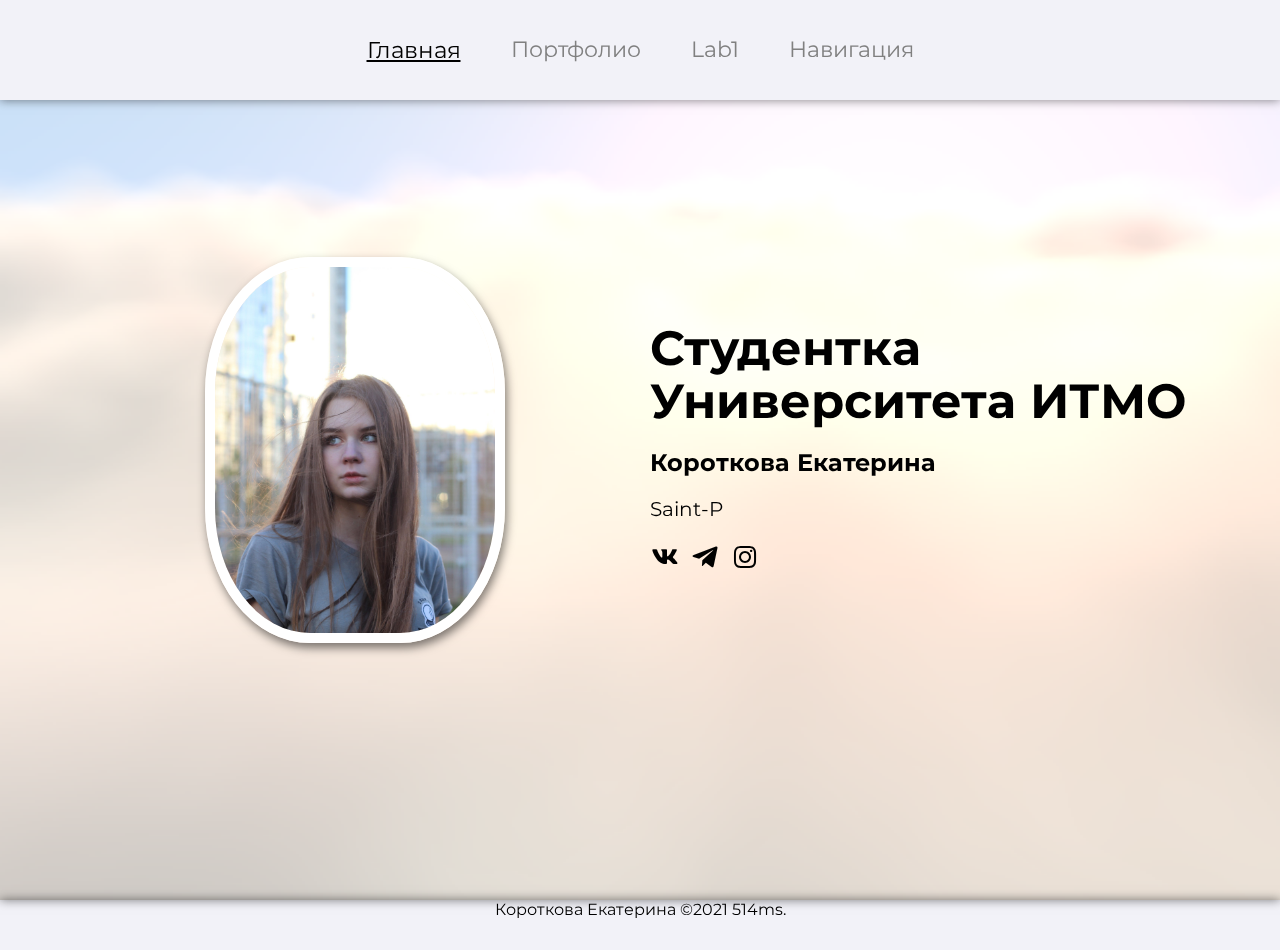
<file: index.html>
<!DOCTYPE html>
<html lang="ru">

<head>
    <meta charset="UTF-8">
    <meta name="keywords" content="Короткова Екатерина, M33071, веб-программирование, портфолио веб-разработчика, сайт-портфолио">
    <meta name="description" content="Портфолио веб-разработчика">
    <title>Korotkova.Ekaterina</title>
    <link rel="preconnect" href="https://fonts.gstatic.com">
    <link href="https://fonts.googleapis.com/css2?family=Montserrat:wght@300;400;500;600;700&display=swap"
          rel="stylesheet">
    <link rel="stylesheet" href="https://cdn.jsdelivr.net/npm/boxicons@latest/css/boxicons.min.css">

    <link rel="stylesheet" href="Css_files/outlines.css">
    <link rel="stylesheet" href="Css_files/table.css">
    <link rel="stylesheet" href="Css_files/gallery.css">

    <meta name="viewport" content="width=device-width, initial-scale=1.0">
    <script src="JavaScript/timer.js"></script>

</head>

<body>

<header class="header">
        <nav class="header__nav">
            <ul>
                <li><a class="header-a" href="index.html">Главная</a></li>
                <li><a class="header-a" href="HTML_Pages/Portfolio.html">Портфолио</a></li>
                <li> <a class="header-a"  href="HTML_Pages/Start.html">Lab1</a> </li>
            <div class="dropdown">
                 <a onclick="showMenu()" class="dropbtn">Навигация</a>
                <div id="myDropdown" class="dropdown-content">

                    <li> <a class="header-a"  href="HTML_Pages/Experience.html">Опыт</a> </li>
                    <li>  <a class="header-a"  href="HTML_Pages/Gallery.html">Галерея</a> </li>
                    <li> <a class="header-a"  href="HTML_Pages/TodoList.html">Todo</a> </li>
                    <li> <a class="header-a"  href="HTML_Pages/Requests.html">Запрос</a> </li>
                    <li> <a class="header-a"  href="HTML_Pages/Slider.html">Slider</a> </li>
                </div>
            </div>
                </ul>
        </nav>

</header>
<main id = "intro">
    <section class="content" >
        <div class="container content__container">
            <div class="content__box">
                <img src="Photos/1.png" alt="">
            </div>
            <div class="content__about">
                <h1 class="content__title">Студентка Университета ИТМО</h1>
                <h2 class="content__subtitle">Короткова Екатерина</h2>
                <p class="content__description">
                    Saint-P
                </p>
                <div class="content__links">
                    <a class="content__link" href="https://vk.com/korotokk"><i class='bx bxl-vk'></i></a>
                    <a class="content__link" href="https://t.me/ka_korotkova"><i class='bx bxl-telegram'></i></a>
                    <a class="content__link" href="https://www.instagram.com/ka.korotkova/"><i class='bx bxl-instagram'></i></a>
                </div>
            </div>



        </div>

    </section>
</main>
<!--we use a 3js file, download it locally-->
<script src="three.min.js"></script>
<!--start use clouds , download it locally-->
<script src="vanta.clouds.min.js"></script>
<!--start our app-->
<script src="app.js"></script>
</body>
<footer>
    <p>Короткова Екатерина <span>©2021</span></p>
</footer>
</html>
</file>
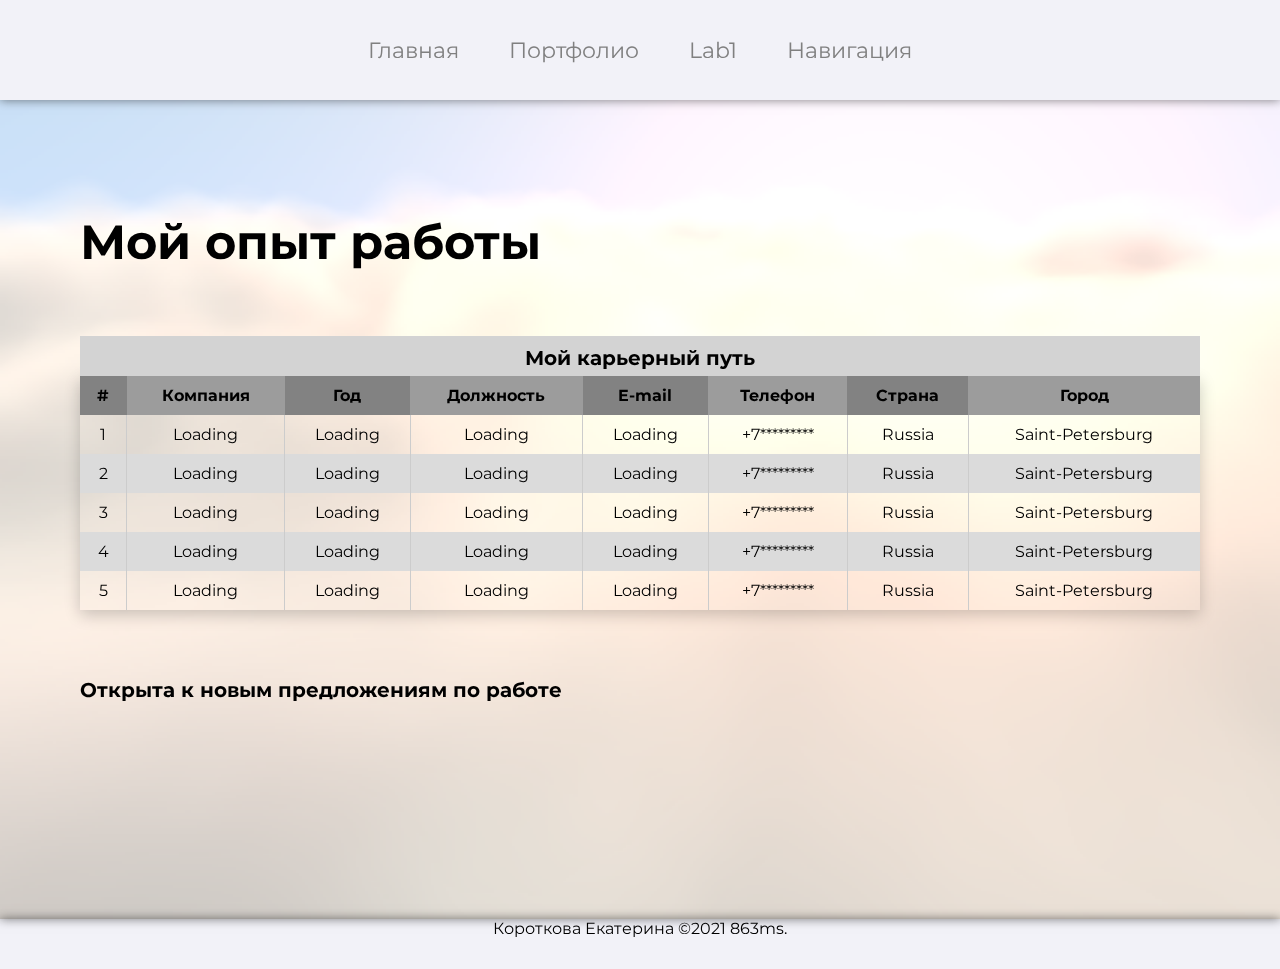
<file: HTML_Pages/Experience.html>
<!DOCTYPE html>
<html lang="en">
<head>
    <meta charset="UTF-8">
    <title>Experience</title>
    <link rel="preconnect" href="https://fonts.gstatic.com">
    <link href="https://fonts.googleapis.com/css2?family=Montserrat:wght@300;400;500;600;700&display=swap"
          rel="stylesheet">
    <link rel="stylesheet" href="https://cdn.jsdelivr.net/npm/boxicons@latest/css/boxicons.min.css">

    <link rel="stylesheet" href="../Css_files/outlines.css">
    <link rel="stylesheet" href="../Css_files/table.css">
    <link rel="stylesheet" href="../Css_files/gallery.css">
    <meta name="viewport" content="width=device-width, initial-scale=1.0">.
    <script src="../JavaScript/timer.js"></script>

</head>
<body>
<header class="header">
    <nav class="header__nav">
        <ul>
            <li><a class="header-a" href="../index.html">Главная</a></li>
            <li><a class="header-a" href="../HTML_Pages/Portfolio.html">Портфолио</a></li>
            <li> <a class="header-a"  href="../HTML_Pages/Start.html">Lab1</a> </li>
            <div class="dropdown">
                <a onclick="showMenu()" class="dropbtn">Навигация</a>
                <div id="myDropdown" class="dropdown-content">
                    <li> <a class="header-a"  href="../HTML_Pages/Experience.html">Опыт</a> </li>
                    <li>  <a class="header-a"  href="Gallery.html">Галерея</a> </li>
                    <li> <a class="header-a"  href="../HTML_Pages/TodoList.html">Todo</a> </li>
                    <li> <a class="header-a"  href="../HTML_Pages/Requests.html">Запрос</a> </li>
                    <li> <a class="header-a"  href="../HTML_Pages/Slider.html">Slider</a> </li>
                </div>
            </div>
        </ul>
    </nav>
</header>

<main id = "intro">
    <section class="content" id="table">
        <div class="container content__container">
            <div class ="content__about">
                <h1 class="content__title">Мой опыт работы</h1>
                <div class="container__mtb-3">
                    <table class="table">
                        <caption> <strong>Мой карьерный путь</strong> </caption>
                        <thead>
                        <tr>
                            <th>#</th>
                            <th>Компания</th>
                            <th>Год</th>
                            <th>Должность</th>
                            <th>E-mail</th>
                            <th>Телефон</th>
                            <th>Страна</th>
                            <th>Город</th>
                        </tr>
                        </thead>
                        <tbody>
                        <tr>
                            <td>1</td>
                            <td>Loading</td>
                            <td>Loading</td>
                            <td>Loading</td>
                            <td>Loading</td>
                            <td>+7*********</td>
                            <td>Russia</td>
                            <td>Saint-Petersburg</td>
                        </tr>
                        <tr>
                            <td>2</td>
                            <td>Loading</td>
                            <td>Loading</td>
                            <td>Loading</td>
                            <td>Loading</td>
                            <td>+7*********</td>
                            <td>Russia</td>
                            <td>Saint-Petersburg</td>
                        </tr>
                        <tr>
                            <td>3</td>
                            <td>Loading</td>
                            <td>Loading</td>
                            <td>Loading</td>
                            <td>Loading</td>
                            <td>+7*********</td>
                            <td>Russia</td>
                            <td>Saint-Petersburg</td>
                        </tr>
                        <tr>
                            <td>4</td>
                            <td>Loading</td>
                            <td>Loading</td>
                            <td>Loading</td>
                            <td>Loading</td>
                            <td>+7*********</td>
                            <td>Russia</td>
                            <td>Saint-Petersburg</td>
                        </tr>
                        <tr>
                            <td>5</td>
                            <td>Loading</td>
                            <td>Loading</td>
                            <td>Loading</td>
                            <td>Loading</td>
                            <td>+7*********</td>
                            <td>Russia</td>
                            <td>Saint-Petersburg</td>
                        </tr>
                        </tbody>
                    </table>
                </div>
                <p class="content__description">
                    <strong> Открыта к новым предложениям по работе </strong>
                </p>
            </div>
        </div>
    </section>
</main>
<script src="../three.min.js"></script>
<script src="../vanta.clouds.min.js"></script>
<script src="../app.js"></script>
</body>
<footer>
    <p>Короткова Екатерина <span>©2021</span></p>
</footer>
</html>
</file>
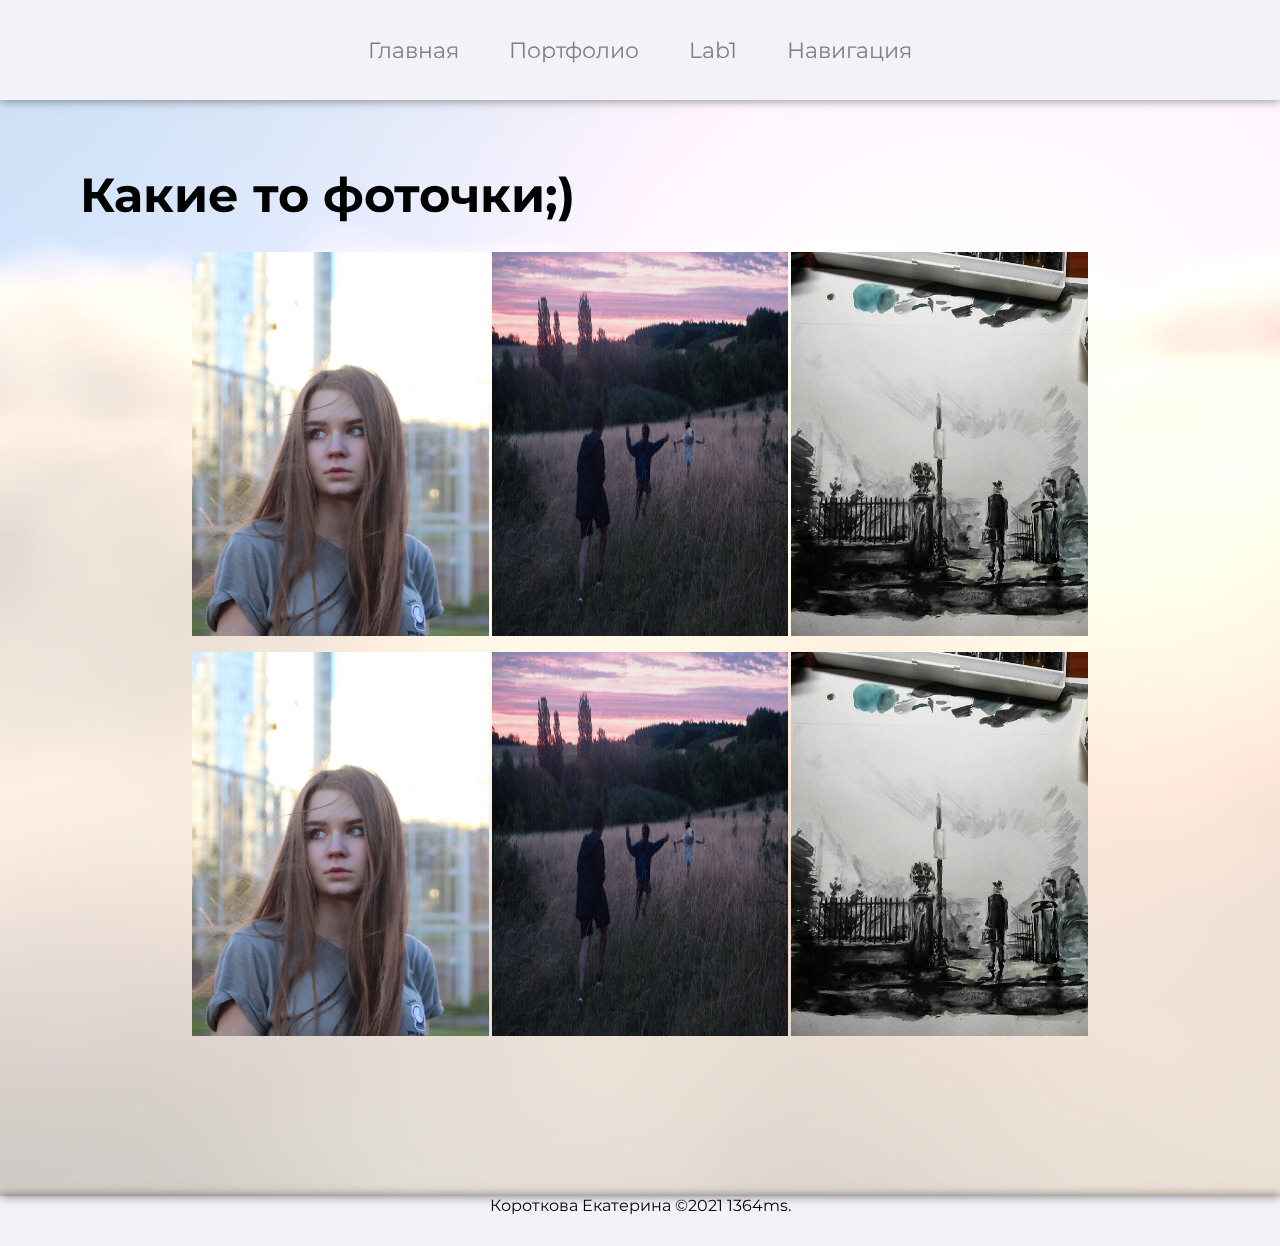
<file: HTML_Pages/Gallery.html>
<!DOCTYPE html>
<html lang="en">
<head>
    <meta charset="UTF-8">
    <title>Gallery</title>
    <link rel="preconnect" href="https://fonts.gstatic.com">
    <link href="https://fonts.googleapis.com/css2?family=Montserrat:wght@300;400;500;600;700&display=swap"
          rel="stylesheet">
    <link rel="stylesheet" href="https://cdn.jsdelivr.net/npm/boxicons@latest/css/boxicons.min.css">

    <link rel="stylesheet" href="../Css_files/outlines.css">
    <link rel="stylesheet" href="../Css_files/table.css">
    <link rel="stylesheet" href="../Css_files/gallery.css">
    <meta name="viewport" content="width=device-width, initial-scale=1.0">.
    <script src="../JavaScript/timer.js"></script>

</head>
<body>
<header class="header">
    <nav class="header__nav">
        <ul>
            <li><a class="header-a" href="../index.html">Главная</a></li>
            <li><a class="header-a" href="../HTML_Pages/Portfolio.html">Портфолио</a></li>
            <li> <a class="header-a"  href="../HTML_Pages/Start.html">Lab1</a> </li>
            <div class="dropdown">
                <a onclick="showMenu()" class="dropbtn">Навигация</a>
                <div id="myDropdown" class="dropdown-content">
                    <li> <a class="header-a"  href="../HTML_Pages/Experience.html">Опыт</a> </li>
                    <li>  <a class="header-a"  href="../HTML_Pages/Gallery.html">Галерея</a> </li>
                    <li> <a class="header-a"  href="../HTML_Pages/TodoList.html">Todo</a> </li>
                    <li> <a class="header-a"  href="../HTML_Pages/Requests.html">Запрос</a> </li>
                    <li> <a class="header-a"  href="../HTML_Pages/Slider.html">Slider</a> </li>
                </div>
            </div>
        </ul>
    </nav>
</header>

<main id = "intro">
    <section class="content" id="photo">
        <div class =" container content__container">
            <div class="content__about">
                <h1 class="content__title">Какие то фоточки;)</h1>
                <div class="photo-grid">
                    <img src="../Photos/1.png" alt="" srcset="">
                    <img src="../Photos/2.png" alt="" srcset="">
                    <img src="../Photos/3.png" alt="" srcset="">
                    <img src="../Photos/1.png" alt="" srcset="">
                    <img src="../Photos/2.png" alt="" srcset="">
                    <img src="../Photos/3.png" alt="" srcset="">
                </div>
            </div>
        </div>
    </section>

</main>
<script src="../three.min.js"></script>
<script src="../vanta.clouds.min.js"></script>
<script src="../app.js"></script>
</body>
<footer>
    <p>Короткова Екатерина <span>©2021</span></p>
</footer>
</html>
</file>
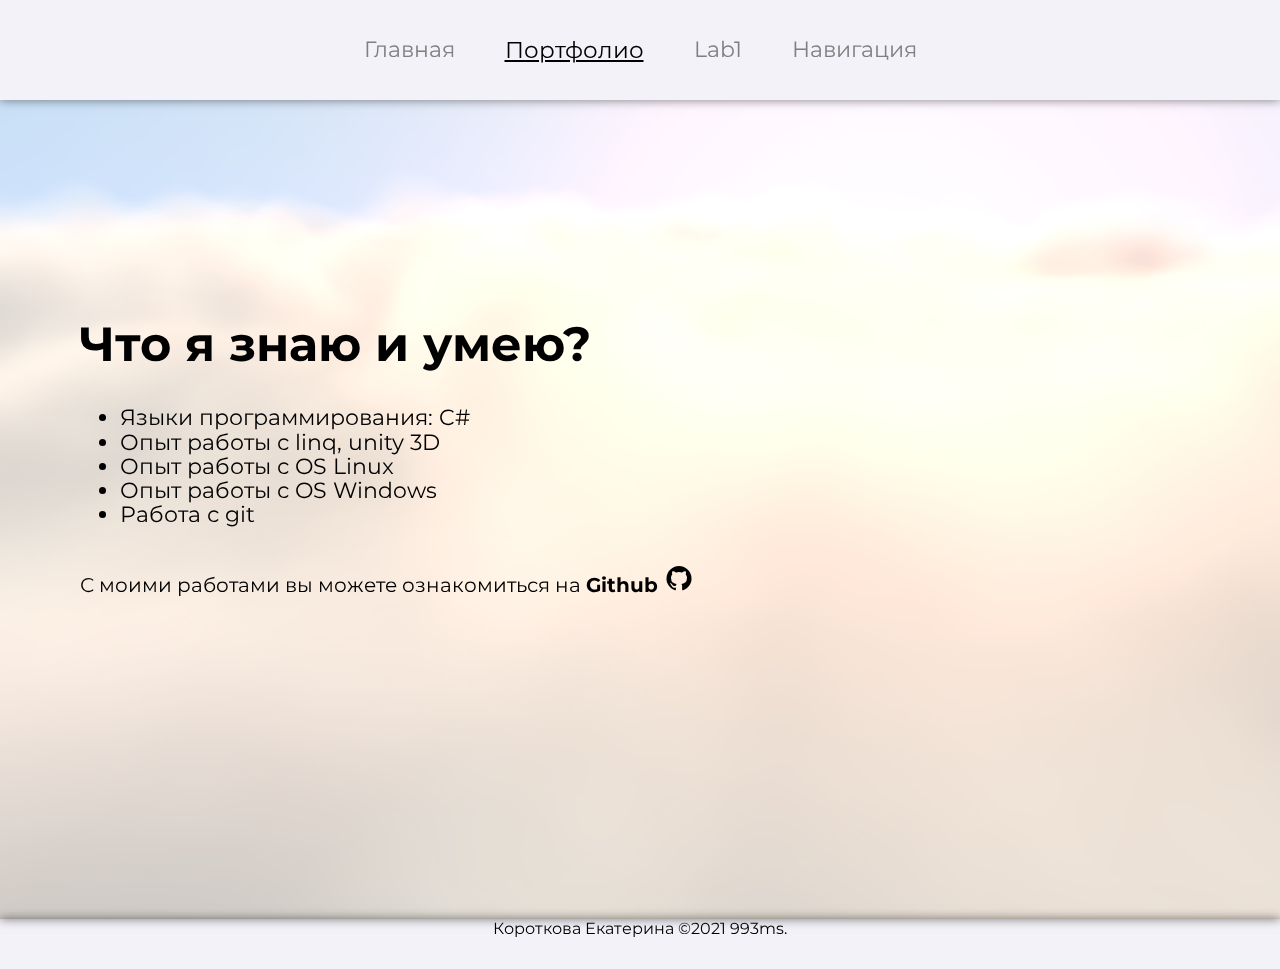
<file: HTML_Pages/Portfolio.html>
<!DOCTYPE html>
<html lang="en">
<head>
    <meta charset="UTF-8">
    <title>Portfolio</title>
    <link rel="preconnect" href="https://fonts.gstatic.com">
    <link href="https://fonts.googleapis.com/css2?family=Montserrat:wght@300;400;500;600;700&display=swap"
          rel="stylesheet">
    <link rel="stylesheet" href="https://cdn.jsdelivr.net/npm/boxicons@latest/css/boxicons.min.css">

    <link rel="stylesheet" href="../Css_files/outlines.css">
    <meta name="viewport" content="width=device-width, initial-scale=1.0">.
    <script src="../JavaScript/timer.js"></script>

</head>
<body>
<header class="header">
    <nav class="header__nav">
        <ul>
            <li><a class="header-a" href="../index.html">Главная</a></li>
            <li><a class="header-a" href="../HTML_Pages/Portfolio.html">Портфолио</a></li>
            <li> <a class="header-a"  href="../HTML_Pages/Start.html">Lab1</a> </li>
            <div class="dropdown">
                <a onclick="showMenu()" class="dropbtn">Навигация</a>
                <div id="myDropdown" class="dropdown-content">
                    <li> <a class="header-a"  href="../HTML_Pages/Experience.html">Опыт</a> </li>
                    <li>  <a class="header-a"  href="Gallery.html">Галерея</a> </li>
                    <li> <a class="header-a"  href="../HTML_Pages/TodoList.html">Todo</a> </li>
                    <li> <a class="header-a"  href="../HTML_Pages/Requests.html">Запрос</a> </li>
                    <li> <a class="header-a"  href="../HTML_Pages/Slider.html">Slider</a> </li>
                </div>
            </div>
        </ul>
    </nav>
</header>

<main id = "intro">
    <section class="content" id="portfolio">
        <div class="container content__container">
            <div class="content__about">
                <h1 class="content__title">Что я знаю и умею?</h1>
                <ul>
                    <li class="content__li">Языки программирования: C#</li>
                    <li class="content__li">Опыт работы с linq, unity 3D</li>
                    <li class="content__li">Опыт работы с OS Linux</li>
                    <li class="content__li">Опыт работы с OS Windows</li>
                    <li class="content__li">Работа с git</li>
                </ul>

                <p class="content__description">
                    С моими работами вы можете ознакомиться на <strong> Github </strong> <a class="content__link" href="https://github.com/k-o-r-o-t-k-o-v-a"> <i class='bx bxl-github'></i> </a>
                </p>
            </div>
        </div>
    </section>
</main>
<script src="../three.min.js"></script>
<script src="../vanta.clouds.min.js"></script>
<script src="../app.js"></script>
</body>
<footer>
    <p>Короткова Екатерина <span>©2021</span></p>
</footer>
</html>
</file>
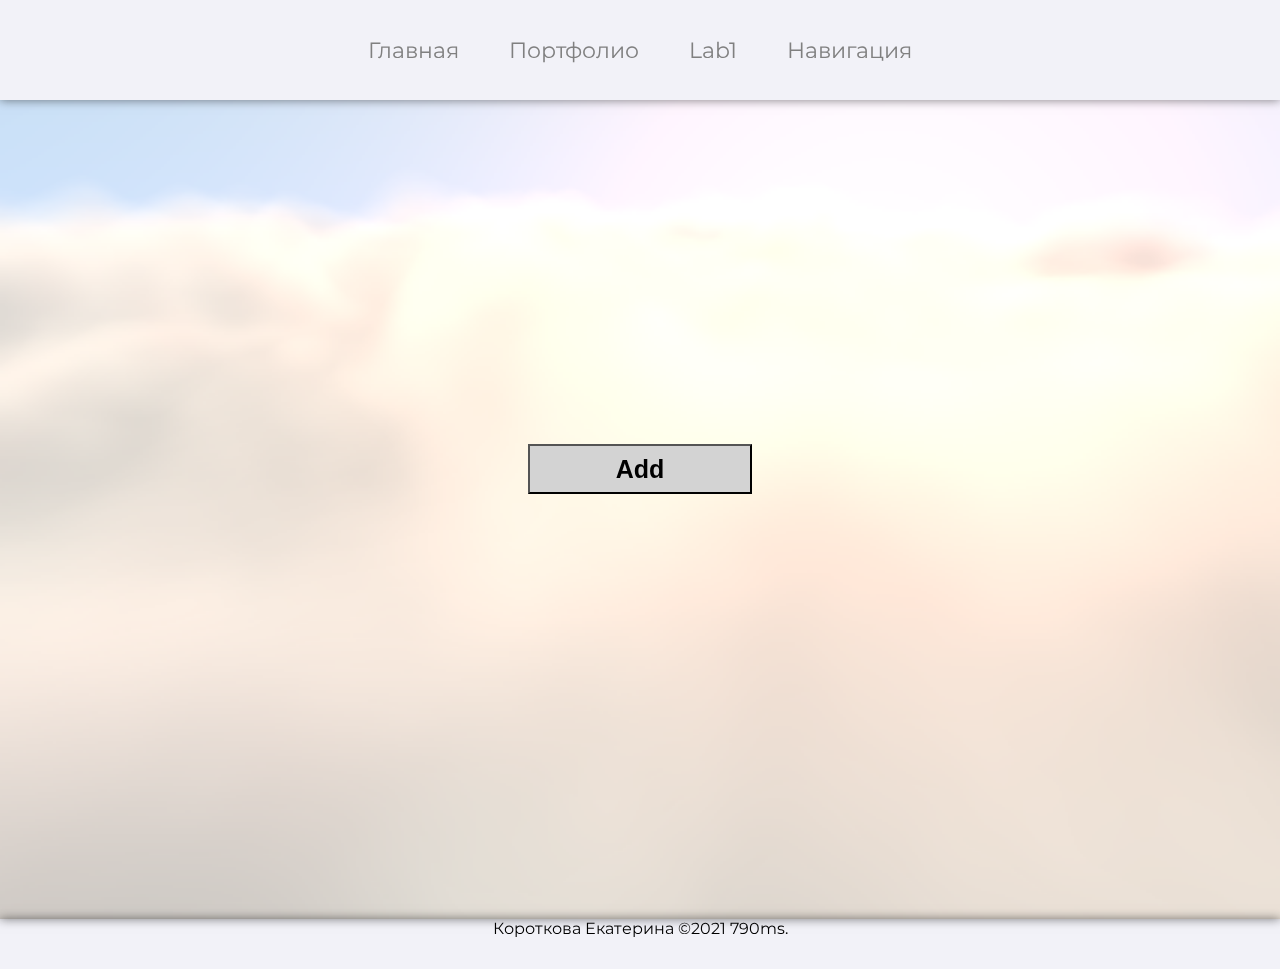
<file: HTML_Pages/Requests.html>
<!DOCTYPE html>
<html lang="en">
<head>
  <meta charset="UTF-8">
  <meta name="viewport" content="width=device-width, initial-scale=1.0">
  <title>TodoLIst</title>
  <link rel="preconnect" href="https://fonts.gstatic.com">
  <link href="https://fonts.googleapis.com/css2?family=Montserrat:wght@300;400;500;600;700&display=swap"
        rel="stylesheet">
  <link rel ="stylesheet" href = "../Css_files/Todo.css">

  <link rel="stylesheet" href="../Css_files/outlines.css">
  <link rel="stylesheet" href="../Css_files/requests.css">
  <
  <script src="../JavaScript/timer.js"></script>
  <script src="../JavaScript/requests.js"></script>

</head>
<body>
<header class="header">
  <nav class="header__nav">
    <ul>
      <li><a class="header-a" href="../index.html">Главная</a></li>
      <li><a class="header-a" href="../HTML_Pages/Portfolio.html">Портфолио</a></li>
      <li> <a class="header-a"  href="../HTML_Pages/Start.html">Lab1</a> </li>
      <div class="dropdown">
        <a onclick="showMenu()" class="dropbtn">Навигация</a>
        <div id="myDropdown" class="dropdown-content">
          <li> <a class="header-a"  href="../HTML_Pages/Experience.html">Опыт</a> </li>
          <li>  <a class="header-a"  href="Gallery.html">Галерея</a> </li>
          <li> <a class="header-a"  href="../HTML_Pages/TodoList.html">Todo</a> </li>
          <li> <a class="header-a"  href="../HTML_Pages/Requests.html">Запрос</a> </li>
          <li> <a class="header-a"  href="../HTML_Pages/Slider.html">Slider</a> </li>
        </div>
      </div>
    </ul>
  </nav>
</header>

<main id = "intro">
  <section class="content">
          <div class =" container content__container">
            <div class="content__about">

                      <button id="add-card">Add</button>
                      <div id="cards">
                        <div id="preloader" class="card preloader disabled">
                          <img class="preloader-img" src="../Photos/hug.gif" >
                        </div>
                      </div>
                                    <template id="one-card">
                                      <div class="card">
                                        <h1></h1>
                                        <hr>
                                        <div class="card-body" id="card-body"></div>
                                      </div>
                                    </template>
            </div>
          </div>
  </section>
</main>
<script src="../three.min.js"></script>
<script src="../vanta.clouds.min.js"></script>
<script src="../app.js"></script>
<footer>
  <p>Короткова Екатерина <span>©2021</span></p>
</footer>
</body>
</html>
</file>
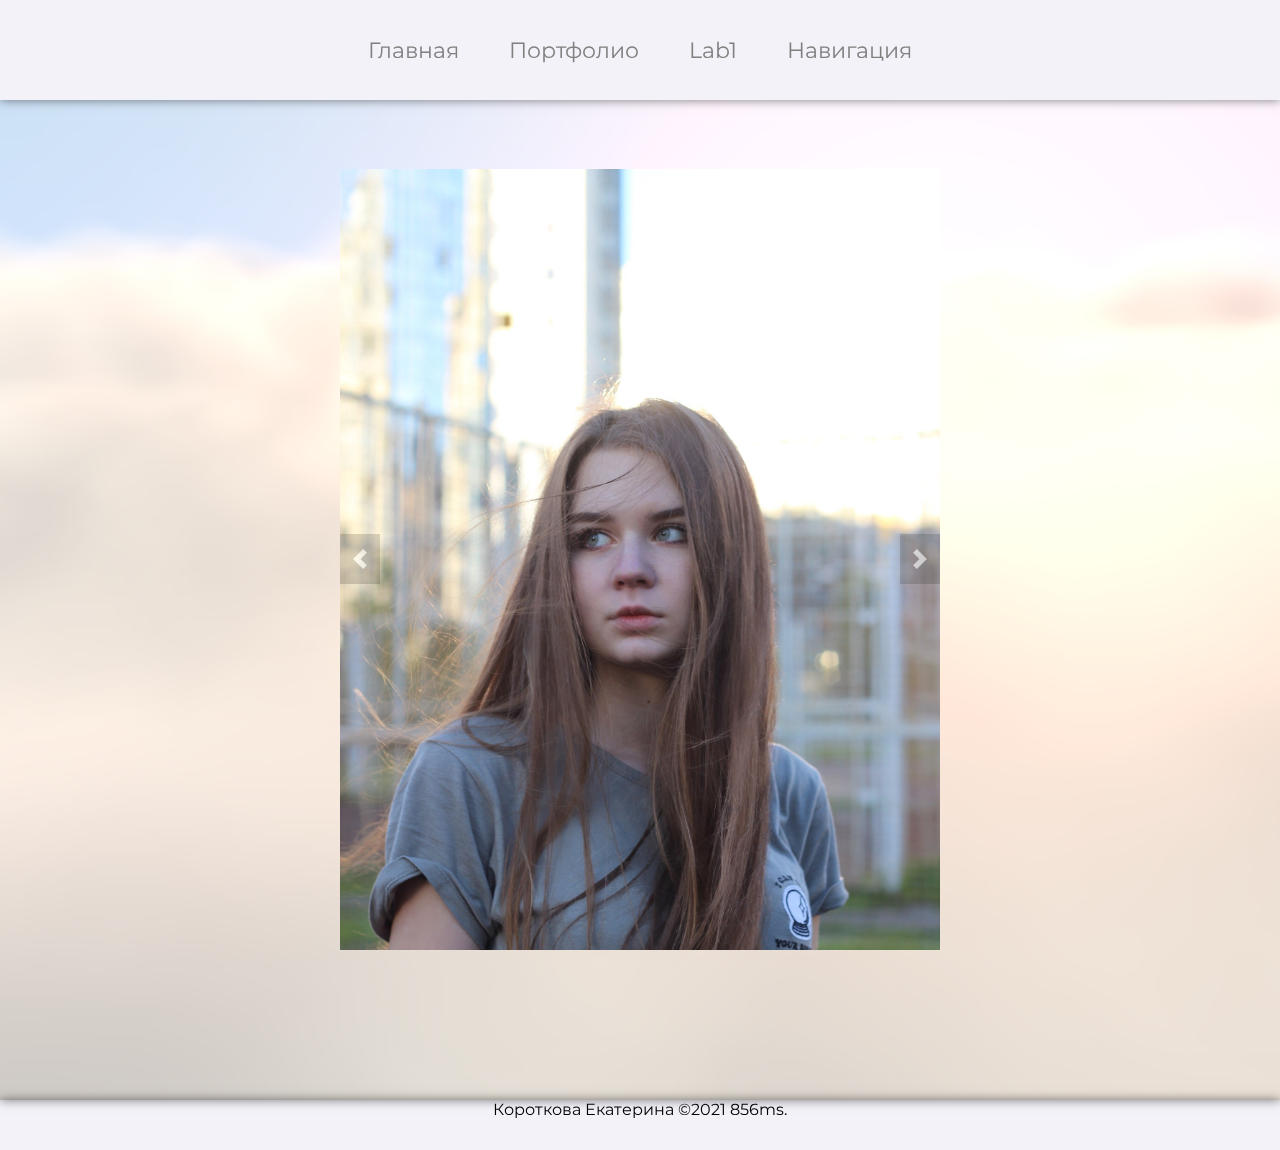
<file: HTML_Pages/Slider.html>
<!DOCTYPE html>
<html lang="en">
<head>
  <meta charset="UTF-8">
  <title>Gallery</title>
  <link rel="preconnect" href="https://fonts.gstatic.com">
  <link href="https://fonts.googleapis.com/css2?family=Montserrat:wght@300;400;500;600;700&display=swap"
        rel="stylesheet">
  <link rel="stylesheet" href="https://cdn.jsdelivr.net/npm/boxicons@latest/css/boxicons.min.css">

  <link rel="stylesheet" href="../Css_files/outlines.css">
  <link rel="stylesheet" href="../Css_files/table.css">
  <link rel="stylesheet" href="../Css_files/gallery.css">
  <link rel="stylesheet" href="../Css_files/simple-adaptive-slider.css">
  <meta name="viewport" content="width=device-width, initial-scale=1.0">.
  <script src="../JavaScript/timer.js"></script>
  <script src="../simple-adaptive-slider.js"></script>
  <script src="../Slider.js"></script>

</head>
<body>
<header class="header">
  <nav class="header__nav">
    <ul>
      <li><a class="header-a" href="../index.html">Главная</a></li>
      <li><a class="header-a" href="../HTML_Pages/Portfolio.html">Портфолио</a></li>
      <li> <a class="header-a"  href="../HTML_Pages/Start.html">Lab1</a> </li>
      <div class="dropdown">
        <a onclick="showMenu()" class="dropbtn">Навигация</a>
        <div id="myDropdown" class="dropdown-content">
          <li> <a class="header-a"  href="../HTML_Pages/Experience.html">Опыт</a> </li>
          <li>  <a class="header-a"  href="../HTML_Pages/Gallery.html">Галерея</a> </li>
          <li> <a class="header-a"  href="../HTML_Pages/TodoList.html">Todo</a> </li>
          <li> <a class="header-a"  href="../HTML_Pages/Requests.html">Запрос</a> </li>
          <li> <a class="header-a"  href="../HTML_Pages/Slider.html">Slider</a> </li>
        </div>
      </div>
    </ul>
  </nav>
</header>

<main id = "intro">
  <section class="content" id="photo">
    <div class =" container content__container">
      <div class="content__about">
        <div class="slider">
          <div class="slider__wrapper">
            <div class="slider__items">
              <div class="slider__item">
                <img src="../Photos/1.png" >
              </div>
              <div class="slider__item">
                <img src="../Photos/2.png" >
              </div>
              <div class="slider__item">
                <img src="../Photos/3.png" >
              </div>
              <div class="slider__item">
                <img src="../Photos/1.png" >
              </div>
            </div>
          </div>
          <!-- Стрелки для перехода к предыдущему и следующему слайду -->
          <a class="slider__control slider__control_prev" href="#" role="button" data-slide="prev"></a>
          <a class="slider__control slider__control_next" href="#" role="button" data-slide="next"></a>
        </div>
      </div>
    </div>
  </section>

</main>
<script src="../three.min.js"></script>
<script src="../vanta.clouds.min.js"></script>
<script src="../app.js"></script>
</body>
<footer>
  <p>Короткова Екатерина <span>©2021</span></p>
</footer>
</html>
</file>
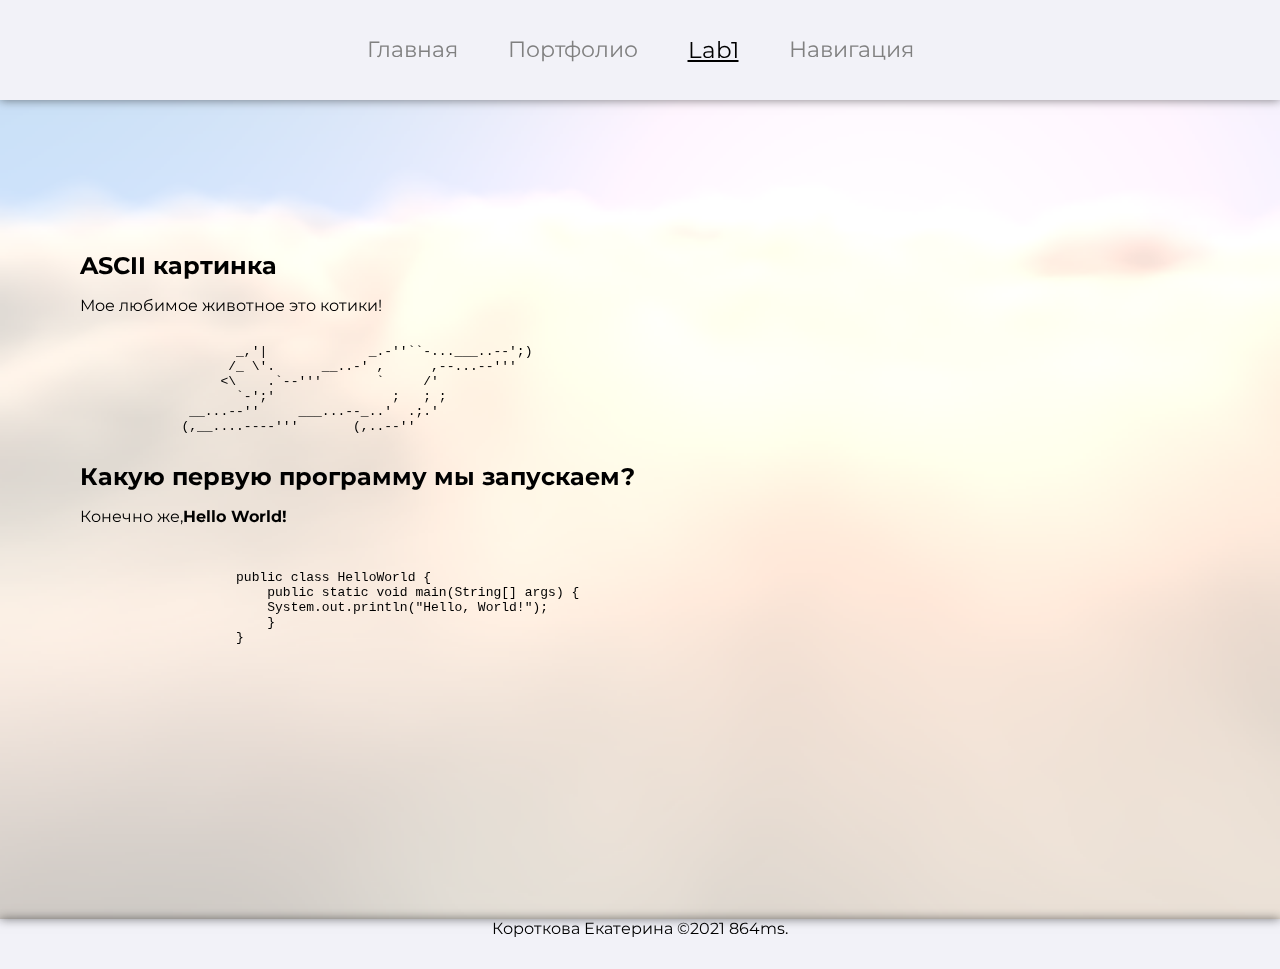
<file: HTML_Pages/Start.html>
<!DOCTYPE html>
<html lang="ru">
<head>
    <meta charset="UTF-8">
    <title>Experience</title>
    <link rel="preconnect" href="https://fonts.gstatic.com">
    <link href="https://fonts.googleapis.com/css2?family=Montserrat:wght@300;400;500;600;700&display=swap"
          rel="stylesheet">
    <link rel="stylesheet" href="https://cdn.jsdelivr.net/npm/boxicons@latest/css/boxicons.min.css">

    <link rel="stylesheet" href="../Css_files/outlines.css">
    <link rel="stylesheet" href="../Css_files/table.css">
    <link rel="stylesheet" href="../Css_files/gallery.css">
    <meta name="viewport" content="width=device-width, initial-scale=1.0">.
    <script src="../JavaScript/timer.js"></script>

</head>
<body>
<header class="header">
    <nav class="header__nav">
        <ul>
            <li><a class="header-a" href="../index.html">Главная</a></li>
            <li><a class="header-a" href="../HTML_Pages/Portfolio.html">Портфолио</a></li>
            <li> <a class="header-a"  href="../HTML_Pages/Start.html">Lab1</a> </li>
            <div class="dropdown">
                <a onclick="showMenu()" class="dropbtn">Навигация</a>
                <div id="myDropdown" class="dropdown-content">
                    <li> <a class="header-a"  href="../HTML_Pages/Experience.html">Опыт</a> </li>
                    <li>  <a class="header-a"  href="Gallery.html">Галерея</a> </li>
                    <li> <a class="header-a"  href="../HTML_Pages/TodoList.html">Todo</a> </li>
                    <li> <a class="header-a"  href="../HTML_Pages/Requests.html">Запрос</a> </li>
                    <li> <a class="header-a"  href="../HTML_Pages/Slider.html">Slider</a> </li>
                </div>
            </div>
        </ul>
    </nav>
</header>


<main id = "intro">

    <section class="content" >
        <div class="container content__container">
            <div class ="content__about">

                <div class="ascii">
                <h2>ASCII картинка</h2>
                <p>Мое любимое животное это котики!</p>
                <pre>
                    _,'|             _.-''``-...___..--';)
                   /_ \'.      __..-' ,      ,--...--'''
                  <\    .`--'''       `     /'
                    `-';'               ;   ; ;
              __...--''     ___...--_..'  .;.'
             (,__....----'''       (,..--''
            </pre>
                </div>

                <div class="code">
                <h2>Какую первую программу мы запускаем? </h2>
                <p>Конечно же,<strong>Hello World!</strong></p>
                <pre>
                <code>
                    public class HelloWorld {
                        public static void main(String[] args) {
                        System.out.println("Hello, World!");
                        }
                    }
                </code>
            </pre>

    </div>

            </div>
        </div>
    </section>

</main>
<script src="../three.min.js"></script>
<script src="../vanta.clouds.min.js"></script>
<script src="../app.js"></script>
</body>
<footer>
    <p>Короткова Екатерина <span>©2021</span></p>
</footer>

</html>
</file>
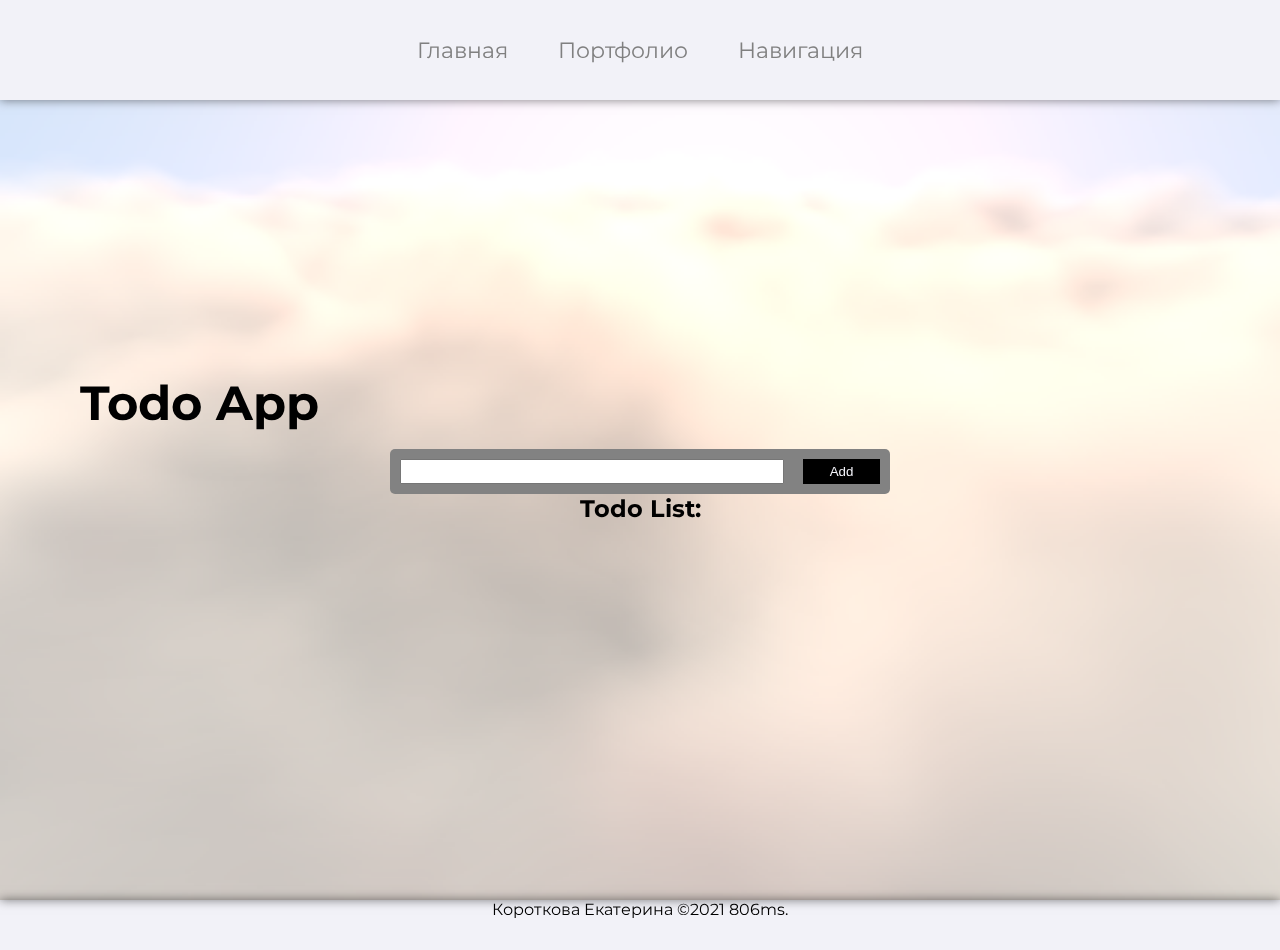
<file: HTML_Pages/TodoList.html>
<!DOCTYPE html>
<html lang="en">
<head>
    <meta charset="UTF-8">
    <meta name="viewport" content="width=device-width, initial-scale=1.0">
    <title>TodoLIst</title>
    <link rel="preconnect" href="https://fonts.gstatic.com">
    <link href="https://fonts.googleapis.com/css2?family=Montserrat:wght@300;400;500;600;700&display=swap"
          rel="stylesheet">
    <link rel ="stylesheet" href = "../Css_files/Todo.css">

    <link rel="stylesheet" href="../Css_files/outlines.css">
    <script src="../JavaScript/timer.js"></script>


</head>
<body>
<header class="header">
    <nav class="header__nav">
        <ul>
            <li><a class="header-a" href="../index.html">Главная</a></li>
            <li><a class="header-a" href="../HTML_Pages/Portfolio.html">Портфолио</a></li>
            <div class="dropdown">
                <a onclick="showMenu()" class="dropbtn">Навигация</a>
                <div id="myDropdown" class="dropdown-content">
                    <li> <a class="header-a"  href="../HTML_Pages/Experience.html">Опыт</a> </li>
                    <li>  <a class="header-a"  href="Gallery.html">Галерея</a> </li>
                    <li> <a class="header-a"  href="../HTML_Pages/TodoList.html">Todo</a> </li>
                    <li> <a class="header-a"  href="../HTML_Pages/Requests.html">Запрос</a> </li>
                    <li> <a class="header-a"  href="../HTML_Pages/Slider.html">Slider</a> </li>
                </div>
            </div>
        </ul>
    </nav>
</header>


<main id = "intro">
    <section class="content">
    <div class =" container content__container">
        <div class="content__about">
            <h1 class="content__title">Todo App</h1>
            <div class="flex-wrapper">
                <div class="add-todo-wrapper">
                    <form onsubmit="return false" class="input-wrapper">
                        <label for="description-task">
                            <input class="submit_on_enter" type="text" id="description-task">
                        </label>
                    </form>
                    <div class="button-wrapper">
                        <button type="submit" id="add-task-btn">Add</button>
                    </div>
                </div>
                <h2> Todo List: </h2>
                <div class="todos-wrapper">
                    <template id ="tmp">
                        <div  id ="todo_item" class="todo-item ">
                            <div id="descript" class ="description"></div>
                            <div class ="buttons">
                                <input id="input_id" onclick="" class=" btn-complete" type="checkbox" >
                                <button id = "button_id" onclick="" class="bth-delete">Delete</button>
                            </div>
                        </div>
                    </template>
                </div>

            </div>
        </div>
    </div>
</section>
    <script src="../JavaScript/Todo.js"></script>
</main>
<script src="../three.min.js"></script>
<script src="../vanta.clouds.min.js"></script>
<script src="../app.js"></script>
</body>
<footer>
    <p>Короткова Екатерина <span>©2021</span></p>
</footer>
</html>
</file>
<file: Css_files/outlines.css>
*,
::before,
::after {
    box-sizing: border-box;
}


body {
    margin: 0;
    font-family: 'Montserrat', sans-serif;
    background: #f2f2f8;
    line-height: normal;
}

.code {
    display: grid;
    grid-template-columns: 1fr;
}

.ascii {
    display: grid;
    grid-template-columns: 1fr;
}
img {
    width: 100%;
    height: 100%;
}

h1,
h2,
h3 {
    margin: 0;
}

.header {
    box-shadow: 0 0 10px rgba(0,0,0,0.5);
    width: 100vw;
    height: 100px;
    position: fixed;
    display: flex;
    justify-content: center;
    align-items: center;
    top: 0;
    left: 0;
    background: #f2f2f8;
    z-index: 100;
}

.header li {
    list-style-type: none;

}

nav ul {
    display: flex;
    padding: 20px 20px 20px 20px;
    text-transform: capitalize;
}

nav ul li {
    margin: 0 25px;
    display: inline;
    vertical-align: middle;
}


header a {
    color: grey;
    margin: auto;
    font-size: 22px;
    text-decoration: none;
    transition: all .2s;
}

.header a:hover {
    color: #4facfe;
}


section {
    padding: 150px 80px;
    min-height: 100vh;
    box-shadow: 0 0 10px rgba(0,0,0,0.5);
    z-index: auto;
}
.content {
    display: flex;
    justify-content: center;
    align-items: center;
}

.container {
    max-width: 1530px;
    width: 100%;
    margin: auto;
}

.content__container {
    display: grid;
    grid-template-columns: repeat(auto-fit, minmax( 290px,1fr));
    grid-gap: 20px;
}


.content__about {
    display: flex;
    flex-direction: column;
    justify-content: center;

}


.content__title {
    font-size: 48px;
    line-height: 1.1;
    margin-bottom: 20px;
}

.content__subtitle {
    font-size: 24px;
}

.content__li {
    font-size: 22px;
    line-height: 1.1;
}

.content__description {
    font-size: 20px;
}
.content__links {
    display: flex;
}

.content__link {
    margin-right: 10px;
    font-size: 30px;
    color: #000;
    transition: color 0.3s;
}

.content__link:hover {
    color: #4facfe;
}


.content__box {
    max-width: 300px;
    justify-self: center;
    overflow: hidden;
    border: 10px solid #fff;
    box-shadow: 2px 5px 10px rgba(0, 0, 0, .5);
    border-radius: 35%;
}

.content__form {
    display: flex;
    overflow: hidden;
    flex-direction: column;
    max-height: 500px;
    justify-content: center;
}



@media screen and (max-width: 978px) {

    .header {
        height: 70px;
    }

    header a {
        font-size: 18px;
    }
    .content {
        padding-top: 100px;
    }

    .content__container {
        grid-row-gap: 20px;
    }

    .content__title {
        font-size: 28px;
        margin-bottom: 10px;
    }

    .content__subtitle {
        font-size: 22px;
        font-weight: 400;
    }

    .content__description {
        font-size: 14px;
        text-decoration: none;
    }


    .content__about {
        text-align: center;
    }

    .content__links {
        justify-content: center;
    }

    .content__box {
        max-width: 350px;
        max-height: 350px;
        justify-self: center;
    }

    .content__form {
        display: flex;
        overflow: hidden;
        flex-direction: column;
        max-width: 500px;
    }

    nav ul li {
        margin: 0 20px;
    }

}

@media screen and (max-width: 645px) {
    .header{
        height: 50px;
    }

    header a {
        font-size: 16px;
    }

    nav ul li {
        margin-right:15px;
    }

}
@media screen and (max-width: 530px) {
    nav ul li {
        margin-right:1px;
    }

    header a {
        font-size: 12px;
    }

}
.content__form {
    justify-self: center;
}

form p {
    font-size: 22px;
}

footer {
    position: relative;
    display: flex;
    justify-content: center;
    height: 50px;
    background: #f2f2f8;
    box-shadow: 0 0 10px rgba(0,0,0,0.5);
}

@media screen and (max-width:606px) {
    footer {
        display: none;
    }

}


.header_now {
    color: black;
    font-size: 22.5px;
    text-decoration: underline;
}

.dropdown {
    position: relative;
    margin: 0 25px;
}

.dropdown-content {
    display: none;
    position: absolute;
    box-shadow: 0 5px 15px rgba(0, 0, 0, 0.2);
    background: #f2f2f8;

}


.show {display:block;}
</file>
<file: Css_files/table.css>
.container__mtb-3{
    margin-top: 3rem;
    margin-bottom: 3rem;
}

.table{
    width: 100%;
    justify-self: center;
    box-shadow: 0 5px 15px rgba(0, 0, 0, 0.2);
    border-collapse: collapse;
    white-space: nowrap;
}

.table caption {

    text-align: center;
    justify-self: auto;
    padding: 10px;
    color: black;
    background: lightgray;
    height: 40px;
    font-size: 20px;
}
.table th, .table td{
    text-align: center;
    padding: 10px;
}

.table th{
    background-color: #9c9c9c;
    color: black;
    width: auto;
}

.table tr{
    transition: all .2s;
}

.table tr:nth-child(even){
    background: #dbdbdb ;
}

.table th:nth-child(odd){
    background: #828282 ;
}

.table tr:hover{
    background-color:#cccc ;
}

.table td:not(:last-child){
    border-right: 1px solid #cccccc;
}

@media screen and (max-width: 978px) {

    .table{
        display: block;
        width: 100%;
    }

    .table thead,
    .table tbody,
    .table thead th {
        display: block;
    }

    .table thead {
        float: left;
    }

    .table caption{
        width: 100%;
        display: block;
    }
    .table tbody{
        overflow-x: auto;
    }

    .table tbody tr {
        display: table-cell;
        border-right: 1px solid #ccc;
    }

    .table tbody tr:last-child{
        border-right: none;
    }

    .table td{
        display: block;
    }

    .table.table td{
        border-right: none;
    }

    .table td, .table th {
        padding: 10px 2px;
        box-sizing: border-box;
        overflow: hidden;
        width: 160px;
        font-size: 13px;
        text-overflow: ellipsis;
    }
}
</file>
<file: Css_files/gallery.css>
.photo-grid {
    display: grid;
    width: 80%;
    margin: 10px auto 10px;
    grid-template-columns: 1fr 1fr 1fr;
    grid-column-gap: 3px;
    grid-row-gap: 1em;
}

img {

}
</file>
<file: Css_files/Todo.css>
.flex-wrapper {
    display: flex;
    flex-flow: column;
    justify-content: center;
    align-items: center;
    width: 100%;
}

.add-todo-wrapper{
    display: flex;
    width: 500px;
    min-height: 40px;
    align-items: center;
    background-color: #828282;
    border-radius:5px;
    padding: 10px;
}

.input-wrapper {
    width: 80%;
}
.input-wrapper input {
    width: 100%;
    height: 25px;
}

.button-wrapper {
    width: 20%;
    display: flex;
    justify-content: flex-end;

}

.button-wrapper button {
    width: 80%;
    background-color: black;
    color: #f2f2f8;
    outline: none;
    border: none;
    height: 25px;
}

.todo-item {
    display:flex;
    width: 500px;
    min-height: 60px;
    border: 1px solid black;
    border-radius: 5px;
    margin-bottom: 15px;
    padding: 10px;
    background-color: #cccccc;
}

.todo-item.checked{
    background-color: darkslategray;
    opacity: 0.5;
}

.todo-item.delition{
    animation: opacity 1s ease-in-out;

}

.description {
    width: 80%;
    display:flex;
    align-items: center;
    color:floralwhite;
}

.buttons {
    width: 20%;
    display:flex;
    align-items: center;
    justify-content: flex-end;
}

.buttons input {
    width: 25px;
    height: 25px;
}

.buttons button {
    outline:none;
    border: none;
    background-color: crimson;
    color: #FFFFFF;
    height:25px;
    border-radius: 5px;
}

@keyframes opacity {
    from {
        opacity: 1;
    }
    to {
        opacity: 0;
    }
}

@media screen and (max-width: 978px) {
  .add-todo-wrapper {
      width: 350px;
  }

    .todo-item {
        width: 350px;
    }
}
</file>
<file: Css_files/requests.css>
.card {
    border: 5px ridge black;
    border-radius: 7px;
    /*padding: 15px;*/
    max-width: 300px;
    margin: 10px 10px;
}

#cards {
    display: grid;
    /*flex-direction: row;*/

    grid-template-columns: 1fr 1fr 1fr;

    width: 100%;
    /*flex-wrap: wrap;*/
}

#add-card {
    font-weight: bold;
    font-size: 25px;
    width: 20%;
    height: 50px;
    /*padding: 15px;*/
    margin: auto;
    overflow: hidden;
    background-color:lightgrey;
}

#add-card:hover {
    color: #4facfe;
}

.card.preloader.disabled {
    display: none;
}

.preloader-img {
    width: 250px;
    height: 250px;
}

@media screen and (max-width: 800px) {
    #cards {
        display: grid;
        /*flex-direction: row;*/

        grid-template-columns: 1fr 1fr;

        width: 100%;
        /*flex-wrap: wrap;*/
    }

}
</file>
<file: Css_files/simple-adaptive-slider.css>
/**
  * SimpleAdaptiveSlider by Itchief v2.0.0 (https://github.com/itchief/ui-components/tree/master/simple-adaptive-slider)
  * Copyright 2020 - 2021 Alexander Maltsev
  * Licensed under MIT (https://github.com/itchief/ui-components/blob/master/LICENSE)
  */

/* стили для корневого элемента слайдера */
.slider {
  position: relative;
  overflow: hidden;
  max-width: 600px;
  margin-left: auto;
  margin-right: auto;
}

/* стили для wrapper */
.slider__wrapper {
  position: relative;
  overflow: hidden;
  background-color: #eee;
}

/* стили для элемента, в котором непосредственно расположены элементы (слайды) */
.slider__items {
  display: flex;
  transition: transform 0.5s ease;
}

/* класс для отключения transition */
.transition-none {
  transition: none;
}

/* стили для элементов */
.slider__item {
  flex: 0 0 100%;
  max-width: 100%;
  position: relative;
}

/* кнопки Prev и Next */
.slider__control {
  position: absolute;
  top: 50%;
  width: 40px;
  height: 50px;
  transform: translateY(-50%);
  display: none;
  align-items: center;
  justify-content: center;
  color: #fff;
  background: rgba(0, 0, 0, 0.3);
  opacity: 0.5;
  user-select: none;
}

.slider__control_show {
  display: flex;
}

.slider__control:hover,
.slider__control:focus {
  color: #fff;
  text-decoration: none;
  opacity: 0.7;
}

.slider__control_prev {
  left: 0;
}

.slider__control_next {
  right: 0;
}

.slider__control::before {
  content: '';
  display: inline-block;
  width: 20px;
  height: 20px;
  background: transparent no-repeat center center;
  background-size: 100% 100%;
}

.slider__control_prev::before {
  background-image: url("data:image/svg+xml;charset=utf8,%3Csvg xmlns='http://www.w3.org/2000/svg' fill='%23fff' viewBox='0 0 8 8'%3E%3Cpath d='M5.25 0l-4 4 4 4 1.5-1.5-2.5-2.5 2.5-2.5-1.5-1.5z'/%3E%3C/svg%3E");
}

.slider__control_next::before {
  background-image: url("data:image/svg+xml;charset=utf8,%3Csvg xmlns='http://www.w3.org/2000/svg' fill='%23fff' viewBox='0 0 8 8'%3E%3Cpath d='M2.75 0l-1.5 1.5 2.5 2.5-2.5 2.5 1.5 1.5 4-4-4-4z'/%3E%3C/svg%3E");
}

/* Индикаторы */
.slider__indicators {
  position: absolute;
  left: 0;
  right: 0;
  bottom: 10px;
  display: flex;
  justify-content: center;
  padding-left: 0;
  margin: 0 15%;
  list-style: none;
  user-select: none;
}

.slider__indicator {
  flex: 0 1 auto;
  width: 30px;
  height: 4px;
  margin-right: 3px;
  margin-left: 3px;
  background-color: rgba(255, 255, 255, 0.5);
  background-clip: padding-box;
  border-top: 10px solid transparent;
  border-bottom: 10px solid transparent;
  cursor: pointer;
}

.slider__indicator_active {
  background-color: #fff;
}
</file>
